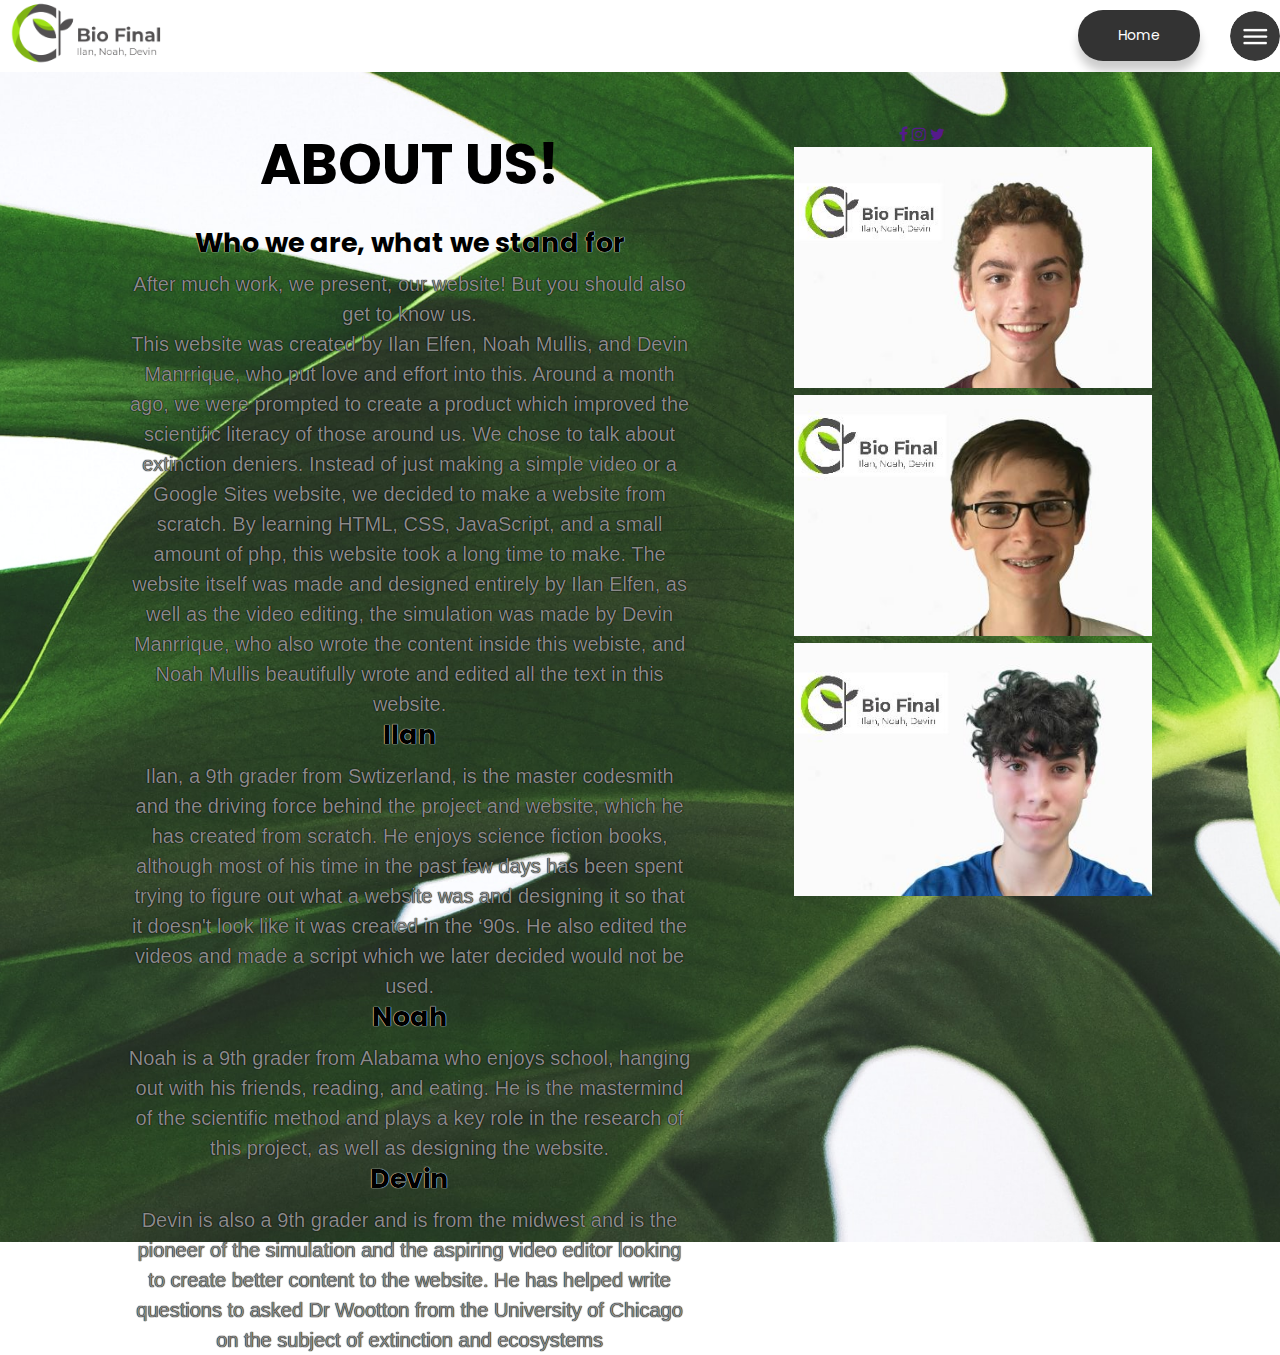
<file: about.html>
<!DOCTYPE html>
<html lang="en">
<head>
    <meta charset="UTF-8">
    <meta http-equiv="X-UA-Compatible" content="IE=edge">
    <meta name="viewport" content="width=device-width, initial-scale=1.0">
    <title>About Us!</title>
    <link rel="stylesheet" href="https://stackpath.bootstrapcdn.com/font-awesome/4.7.0/css/font-awesome.min.css">
    <link rel="stylesheet" href="./about.css">

</head>
<body>
    <nav>
        <div class="logo">
            <img src="./Images/Logo.png" alt="">
        </div>
    
        <a href="./index.html">
            <button type="button">Home</button>
        </a>
        <img src="./Images/menu.png" alt="" class="menu-icon">
    </nav>
    <div class="section">
        <div class="container">
            <div class="content-section">
                <div class="title">
                <h1>About Us!</h1></div>
            
            <div class="content">
                <h3>Who we are, what we stand for</h3>
                <p>After much work, we present, our website! But you should also get to know us. <br>
                This website was created by Ilan Elfen, Noah Mullis, and Devin Manrrique, who put love and effort into this. Around a month ago, we were prompted to create a product which improved the scientific literacy of those around us. We chose to talk about extinction deniers. Instead of just making a simple video or a Google Sites website, we decided to make a website from scratch. By learning HTML, CSS, JavaScript, and a small amount of php, this website took a long time to make. The website itself was made and designed entirely by Ilan Elfen, as well as the video editing, the simulation was made by Devin Manrrique, who also wrote the content inside this webiste, and Noah Mullis beautifully wrote and edited all the text in this website.
                </p> 
                <h3>Ilan</h3>
                <p>Ilan, a 9th grader from Swtizerland, is the master codesmith and the driving force behind the project and website, which he has created from scratch.
                He enjoys science fiction books, although most of his time in the past few days has been spent trying to figure out what
                a website was and designing it so that it doesn't look like it was created in the ‘90s. He also edited the videos and
                made a script which we later decided would not be used.</p>
                <h3>Noah</h3>
                <p>Noah is a 9th grader from Alabama who enjoys school, hanging out with his friends, reading, and eating. He is the
                mastermind of the scientific method and plays a key role in the research of this project, as well as designing the
                website.</p>
                <h3>Devin</h3>
                <p>Devin is also a 9th grader and is from the midwest and is the pioneer of the simulation and the aspiring video editor
                looking to create better content to the website. He has helped write questions to asked Dr Wootton from the University of Chicago on the subject of extinction and ecosystems</p>
                </div>
            </div>
            <div class="social">
                <a href = ""><i class = "fa fa-facebook-f"></i></a>
                <a href=""><i class="fa fa-instagram"></i></a>
                <a href=""><i class="fa fa-twitter"></i></a>
            </div>
                <div class = "image-section">
                    <img src="./Images/ilan picture.JPG" alt="">
                    <img src="./Images/noah picture.JPG" alt="">
                    <img src="./Images/me picture.JPG" alt="">
            </div>
        </div>
    </div>
</body>
</html>
</file>
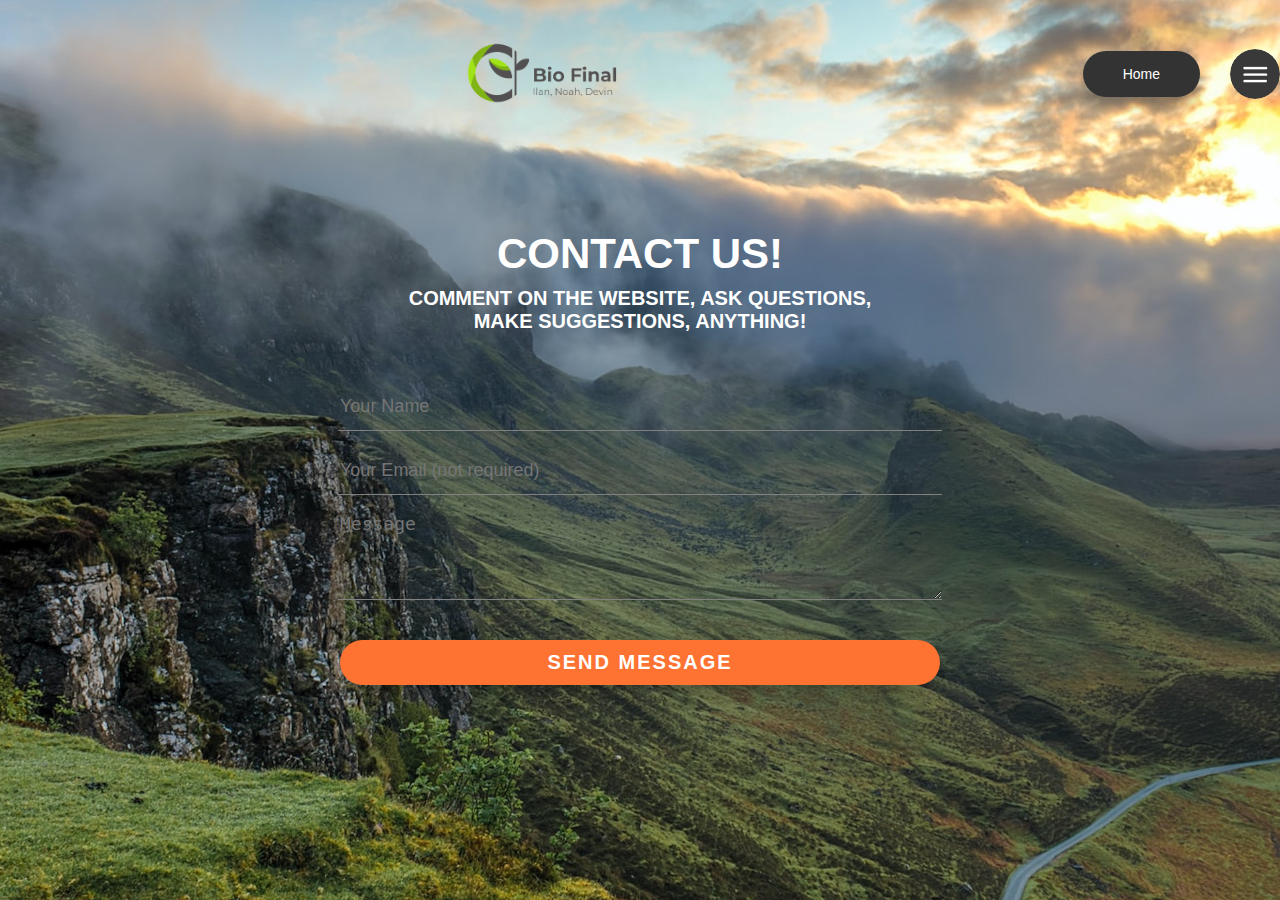
<file: contact.html>
<!DOCTYPE html>
<html lang="en">

<head>
    <meta charset="UTF-8">
    <meta name="viewport" content="width=device-width, initial-scale=1.0">
    <link rel="stylesheet" href="./contact.css">
    <title>Contact Us!</title>
        <link rel="icon" href="./Images/bubble.png">

</head>

<body>
    <div class="hero">
        <nav>
            <div class="logo">
                <img src="./Images/Logo.png" alt="">
            </div>
    
            <a href="./index.html">
                <button type="button">Home</button>
            </a>
            <img src="./Images/menu.png" alt="" class="menu-icon">
        </nav>
<div class="contact-title">
    <h1>Contact Us!</h1>
    <h2>Comment on the website, ask questions, <br>make suggestions, anything!</h2>
    </div>
</div>
    <div class="contact-form">
        <form id = "contact-form" methods = "post" action="./contact.php">
            <input name = "name" type = "text" class = "form-control" placeholder = "Your Name" required> <br>
            <input name="name" type="email" class="form-control" placeholder="Your Email (not required)" > <br>
            <textarea name="message" id="" class = "form-control" placeholder = "Message" rows="4" required></textarea> <br>

            <input type="submit" class = "form-control submit" value = "SEND MESSAGE">

            </div>
        </form>

    </div>
    <script>
    </script>
</body>

</html>
</file>
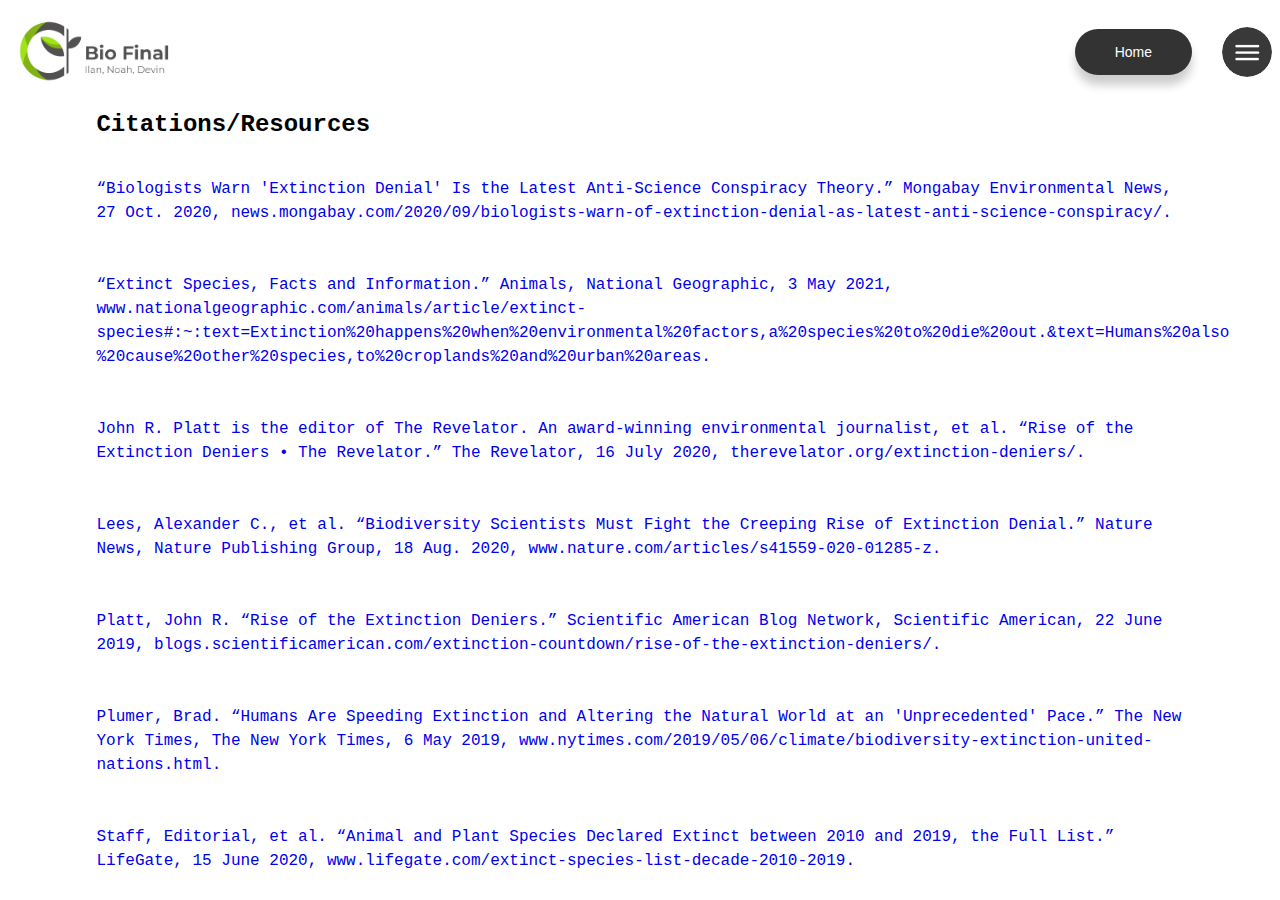
<file: resources.html>
<!DOCTYPE html>
<html lang="en">
<head>
    <meta charset="UTF-8">
    <meta http-equiv="X-UA-Compatible" content="IE=edge">
    <meta name="viewport" content="width=device-width, initial-scale=1.0">
    <link rel="stylesheet" href="./resources.css">
    <link rel="icon" href="./Images/bubble.png">

    <title>Resources</title>
</head>
<body>
    <nav>
        <div class="logo">
            <img src="./Images/Logo.png" alt="">
        </div>
    
        <a href="./index.html">
            <button type="button">Home</button>
        </a>
        <img src="./Images/menu.png" alt="" class="menu-icon">
    </nav>
    <h2>Citations/Resources</h2>

    <p> <br>
        <a target = "_blank" href = "https://news.mongabay.com/2020/09/biologists-warn-of-extinction-denial-as-latest-anti-science-conspiracy/
">“Biologists Warn 'Extinction Denial' Is the Latest Anti-Science Conspiracy Theory.” Mongabay Environmental News, 27 Oct.
        2020, news.mongabay.com/2020/09/biologists-warn-of-extinction-denial-as-latest-anti-science-conspiracy/.</a> <br><br><br>


        <a target = "_blank" href = "https://www.nationalgeographic.com/animals/article/extinct-species#:~:text=Extinction%20happens%20when%20environmental%20factors,a%20species%20to%20die%20out.&text=Humans%20also%20cause%20other%20species,to%20croplands%20and%20urban%20areas. 
">“Extinct Species, Facts and Information.” Animals, National Geographic, 3 May 2021,
        www.nationalgeographic.com/animals/article/extinct-species#:~:text=Extinction%20happens%20when%20environmental%20factors,a%20species%20to%20die%20out.&amp;text=Humans%20also %20cause%20other%20species,to%20croplands%20and%20urban%20areas.</a> <br><br><br>

        <a target = "_blank" href = "https://therevelator.org/extinction-deniers/
">John R. Platt is the editor of The Revelator. An award-winning environmental journalist, et al. “Rise of the Extinction
        Deniers • The Revelator.” The Revelator, 16 July 2020, therevelator.org/extinction-deniers/. </a><br><br><br>

        <a target = "_blank" href = "https://www.nature.com/articles/s41559-020-01285-z 
">Lees, Alexander C., et al. “Biodiversity Scientists Must Fight the Creeping Rise of Extinction Denial.” Nature News,
        Nature Publishing Group, 18 Aug. 2020, www.nature.com/articles/s41559-020-01285-z. </a><br><br><br>

        <a target = "_blank" href = "https://blogs.scientificamerican.com/extinction-countdown/rise-of-the-extinction-deniers/ 
">Platt, John R. “Rise of the Extinction Deniers.” Scientific American Blog Network, Scientific American, 22 June 2019,
        blogs.scientificamerican.com/extinction-countdown/rise-of-the-extinction-deniers/.</a> <br><br><br>

        <a target = "_blank" href = "https://www.nytimes.com/2019/05/06/climate/biodiversity-extinction-united-nations.html
">Plumer, Brad. “Humans Are Speeding Extinction and Altering the Natural World at an 'Unprecedented' Pace.” The New York
        Times, The New York Times, 6 May 2019, www.nytimes.com/2019/05/06/climate/biodiversity-extinction-united-nations.html. </a><br><br><br>

        <a target = "_blank" href = "https://www.lifegate.com/extinct-species-list-decade-2010-2019
">Staff, Editorial, et al. “Animal and Plant Species Declared Extinct between 2010 and 2019, the Full List.” LifeGate, 15
        June 2020, www.lifegate.com/extinct-species-list-decade-2010-2019.</a>
    </p>
</body>
</html>
</file>
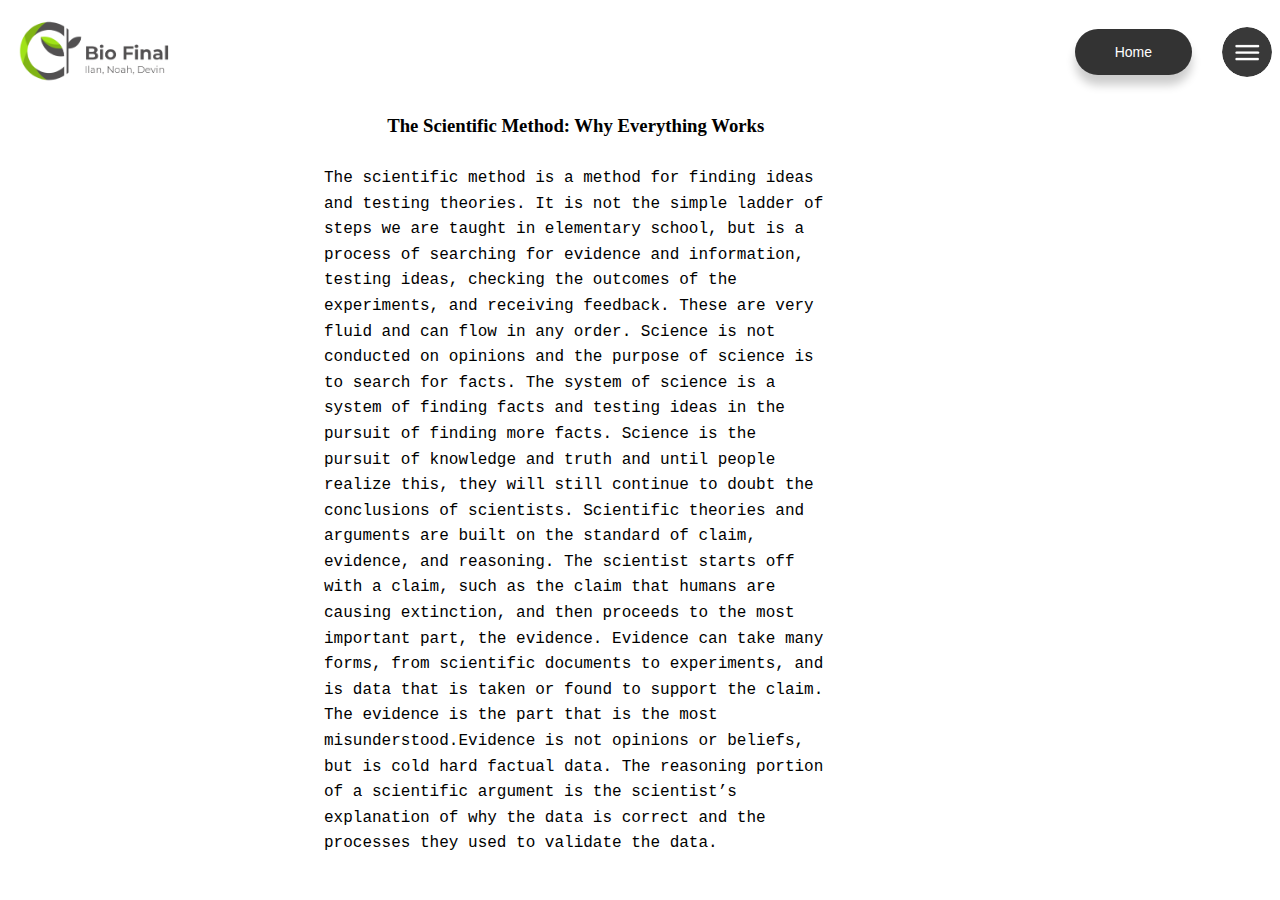
<file: science.html>
<!DOCTYPE html>
<html lang="en">
<head>
    <meta charset="UTF-8">
    <meta http-equiv="X-UA-Compatible" content="IE=edge">
    <meta name="viewport" content="width=device-width, initial-scale=1.0">
    <title>Document</title>
    <link rel="stylesheet" href="./science.css">
</head>
<body>
    <nav>
        <div class="logo">
            <img src="./Images/Logo.png" alt="">
        </div>
    
        <a href="./index.html">
            <button type="button">Home</button>
        </a>
        <img src="./Images/menu.png" alt="" class="menu-icon">
    </nav>
    <h3 style = "margin-left: 30%">The Scientific Method: Why Everything Works</h3>
    <p>
    The scientific method is a method for finding ideas and testing theories. It is not the simple ladder of steps we are
    taught in elementary school, but is a process of searching for evidence and information, testing ideas, checking the
    outcomes of the experiments, and receiving feedback. These are very fluid and can flow in any order. Science is not
    conducted on opinions and the purpose of science is to search for facts. The system of science is a system of finding
    facts and testing ideas in the pursuit of finding more facts. Science is the pursuit of knowledge and truth and until
    people realize this, they will still continue to doubt the conclusions of scientists. Scientific theories and arguments
    are built on the standard of claim, evidence, and reasoning. The scientist starts off with a claim, such as the claim
    that humans are causing extinction, and then proceeds to the most important part, the evidence. Evidence can take many
    forms, from scientific documents to experiments, and is data that is taken or found to support the claim. The evidence
    is the part that is the most misunderstood.Evidence is not opinions or beliefs, but is cold hard factual data. The
    reasoning portion of a scientific argument is the scientist’s explanation of why the data is correct and the processes
    they used to validate the data.</p>
</body>
</html>
</file>
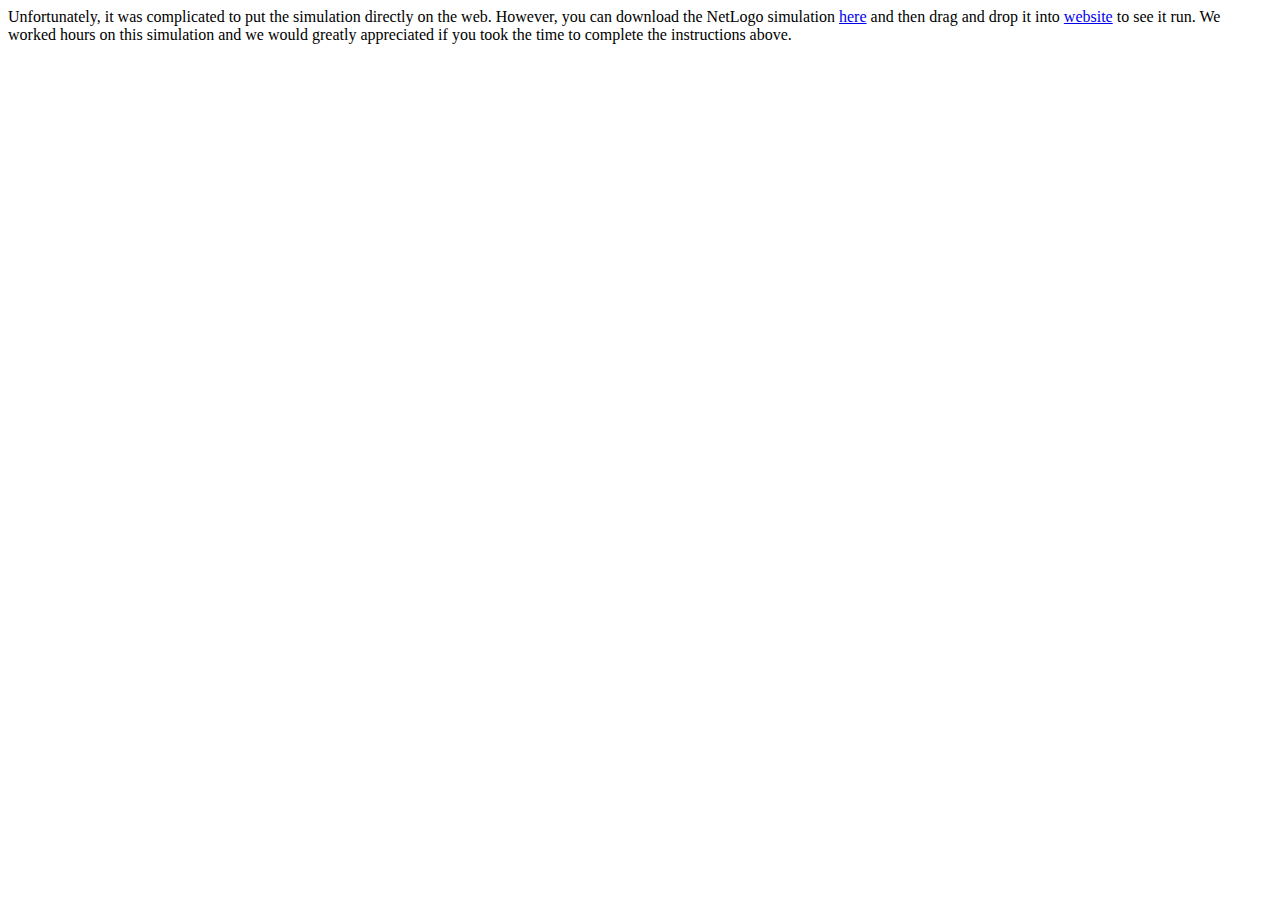
<file: simulation.html>
<!DOCTYPE html>
<html lang="en">
<head>
    <meta charset="UTF-8">
    <meta http-equiv="X-UA-Compatible" content="IE=edge">
    <meta name="viewport" content="width=, initial-scale=1.0">
    <title>Simulation</title>
</head>
<body>
    Unfortunately, it was complicated to put the simulation directly on the web. However, you can download the NetLogo simulation <a target = "_blank" href = "https://drive.google.com/file/d/10hcRoEeTPTNCmCYnyaIjkb18tWjx3Fk0/view?usp=sharing">here</a> and then drag and drop it into <a target = "_blank" href = "http://www.netlogoweb.org/launch#Load"> website</a> to see it run.
    We worked hours on this simulation and we would greatly appreciated if you took the time to complete the instructions above.
</body>
</html>
</file>
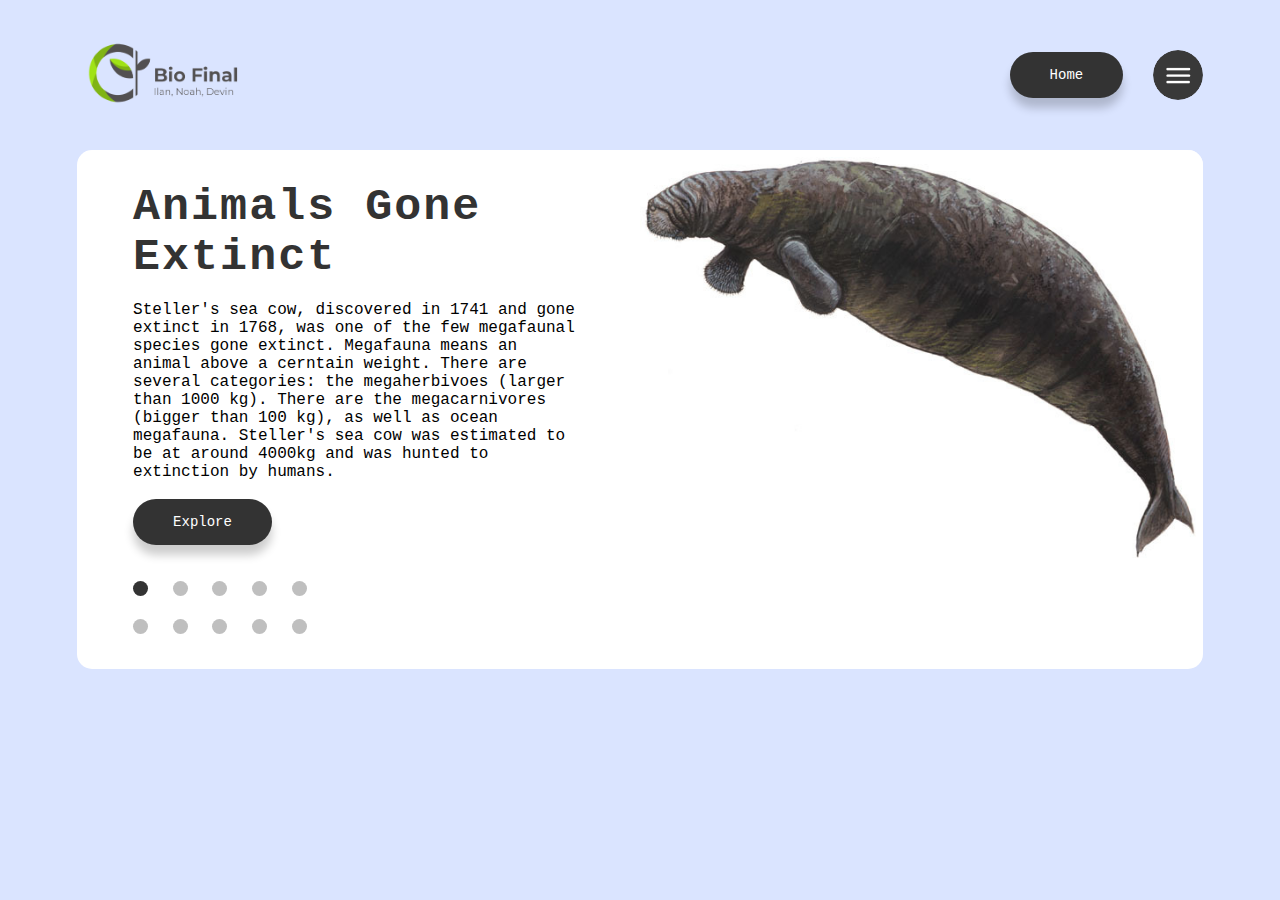
<file: test.html>
<!DOCTYPE html>
<html lang="en">
<head>
    <meta charset="UTF-8">
    <meta http-equiv="X-UA-Compatible" content="IE=edge">
    <meta name="viewport" content="width=device-width, initial-scale=1.0">
    <link rel="stylesheet" href="./test.css">
    <link rel="icon" href="./Images/bubble.png">
    <title>Animals Gone Extinct</title>
</head>
<body>
    
    <div class="hero">
        <nav>
            <div class="logo">
                <img src="./Images/Logo.png" alt="">
            </div>
                
            <a href = "./index.html">
                <button type="button">Home</button>
            </a>
                <img src="./Images/menu.png" alt="" class="menu-icon">
        </nav>
        <div class="row">
            <div class="col-1">
                <h1>Animals Gone Extinct</h1> <br>
                <label id = "text">
                    Steller's sea cow, discovered in 1741 and gone extinct in 1768, was one of the few megafaunal species gone extinct. Megafauna means an animal above a cerntain weight. There are several categories: the megaherbivoes (larger than 1000 kg). There are the megacarnivores (bigger than 100 kg), as well as ocean megafauna. Steller's sea cow was estimated to be at around 4000kg and was hunted to extinction by humans.
                </label> <br><br>
                <a target = "_blank" href = "https://en.wikipedia.org/wiki/List_of_recently_extinct_mammals"><button type = "button">Explore</button></a> <br> <br> <br><br><br><br>
                <div class="black">
                <ul class = "images">
                    <li class = "btn active"></li>
                    <li class="btn"></li>
                    <li class="btn"></li>
                    <li class="btn"></li>
                    <li class="btn"></li>
                    <br> <br>
                    <li class = "btn"></li>
                    <li class="btn"></li>
                    <li class="btn"></li>
                    <li class="btn"></li>
                    <li class="btn"></li>
                </ul>
                </div>
            </div>
            <div class="col-2">
                <img src="./Images/Seacow.jpeg" alt="" id = "banner">
            </div>
        </div>
    </div>


<script>
    var text = document.getElementById("text");
    var btn = document.getElementsByClassName("btn");
    var banner = document.getElementById("banner");
    btn[0].onclick = function(){
        banner.src = "./Images/Seacow.jpeg"

        animation();
        text.innerHTML = "Steller's sea cow, discovered in 1741 and gone extinct in 1768, was one of the few megafaunal species gone extinct. Megafauna means an animal above a cerntain weight. There are several categories: the megaherbivoes (larger than 1000 kg). There are the megacarnivores (bigger than 100 kg), as well as ocean megafauna. Steller's sea cow was estimated to be at around 4000kg."
    }
    btn[1].onclick = function () {
        banner.src = "./Images/ElephantBird.jpeg"
        animation();
        this.classList.add("active");
        text.innerHTML = "The Elephant Bird was one of several giant flightless birds that went extinct. This was the largest bird that ever lived, measuring at around 3 meters tall and wieghing 450 kg. Elephant birds were native to Madagascar well after the land was occupied by humans. The longest surviving elephant bird species, survived until roughly 1560-1300 years ago. This species went extinct due to a combination of climate and vegetation changes, as well as habitat loss and deforestation due to humans. They were also commonly hunted by humans, leading to their extinction."
    }
    btn[2].onclick = function () {
        banner.src = "./Images/DeadCow.jpeg"
        animation();
        this.classList.add("active");
        text.innerHTML = "Aurochs, or auroch, is an extinct species of wild ox, from which modern cattle probably descended. They were native of Europe, North America, and some parts of Asia. They were able to survive in central Poland until 1627, but their large height – a shoulder height of 1.8 meters – and large amount of meat led them to their extinction by overhunting."

    }
    btn[3].onclick = function () {
            banner.src = "./Images/Dodo.jpeg"
        animation();
        this.classList.add("active");
        text.innerHTML = "The Dodo was a flightless bird of the island in the Indian Ocean - Mauritius. The birds were first seen in 1507 by Portuguese sailors, and some 170 years later, in 1681, the Dodo was found extinct by overhunting. This flightless bird was slightly bigger than a Turkey - weighing 23 kg - was the perfect hunting bird for humans. The Dodo is the most well-known example of human-induced extinction."

        }
    btn[4].onclick = function () {
            banner.src = "./Images/Parakeet.jpeg"
            animation();
            this.classList.add("active");
            text.innerHTML = "The Carolina Parakeet was America's only native parrot. Almost exactly 100 years ago, the last captive Carolina Parakeet died at the Cincinnati Zoo (where they also kept the last captive Passenger Pigeon, who had died four years earlier). Scientists have recently analyzed this specie's genome and concluded that the bird's rapid decline whose that human interference drove their extinction. Scientists take considerate interest in this species because it is one of 'the top candidates for de-extinction' (Britannica). This means that there would be a process in which DNA is taken from the specimens and used to 'recreate' the extinct species."

            }
    btn[5].onclick = function () {
            banner.src = "./Images/Pigeon.jpeg"
            animation();
            this.classList.add("active");
            text.innerHTML = "Passenger Pigeons were migratory birds that lived in North America. During the 1800s, billions of these inhabited eastern North America. However, they were killed by the millions to later be sold off in markets. The people ate these pigeons in large amounts, but they were also killed because they were believed to pose a threat to agriculture. By the 1870s, the decrease in this bird population was already dramatic. It was later classified as extinct on September 1st, 1914, when the last individual in captivity at the Cincinnati zoo died."

            }
    btn[6].onclick = function () {
            banner.src = "./Images/Auk.jpeg"
            animation();
            this.classList.add("active");
            text.innerHTML = "The Great Auk, also called the garefowl was a flightless seabird native to the rocky islands off North Atlantic coasts (St. Kilda, the Faroe Islands, Iceland, etc.). The body of the Great uk was approximately 75 cm long but utterly defenseless. These birds were hunted for food and bait, particularly during the early 1800s. The last known specimens were killed in June 1844 at Eldey island, Iceland. About 80 great auks and the same amount of their eggs are preserved in museums."

        }
    btn[7].onclick = function () {
                banner.src = "./Images/Mammoth.jpeg"
                animation();
                this.classList.add("active");
                text.innerHTML = "The Mammoth is a large member of the Elephant family alive in every continent but Australia and South America during the Holocene period (during the last 11,700 years of Earth's history). It is estimated that mammoths went extinct around 10,000 years ago due to overhunting, but small populations of woolly mammoths may have survived in North America until between 10,500 and 7,600 years ago. Mammoths are thought to be huge behemoths, but most mammoths were about as large as modern elephants. The North American imperial mammoth had a shoulder height of 4 metres."

        }
    btn[8].onclick = function () {
            banner.src = "./Images/Tasmanian.jpeg"
            animation();
            this.classList.add("active");
            text.innerHTML = "The Tasmanian Tiger, also called the marsupial wolf is the largest carnivorous marsupial species of recent times. The last captive animal died in 1936. They were 100 to 130 cm long, including its 50 cm to 65 cm tail. In 2009 an international team of geneticists announced that they had successfully sequenced the genome of the Tasmanian Tiger, which started debate on cloning this marsupial."

        }
    btn[9].onclick = function () {
            banner.src = "./Images/Rhino.jpeg"
            animation();
            this.classList.add("active");
            text.innerHTML = "The western black rhinoceros originally from Angola and eastern Africa. They were abundant in the 1900s. The western black rhinoceros was heavily hunted in the beginning of the 20th century, but the population rose in the 1930s after preservation actions were taken. As protection efforts declined over the years, so did the number of western black rhinos. The western black rhino (northern white rhinos) have recently become extinct in the wild."

        }

    function animation(){
        banner.classList.add("zoom");
        setTimeout(function () {
            banner.classList.remove("zoom");
            this.classList.add("active");


        }, 500)
        for(b of btn){
            b.classList.remove("active");
        }
    }
</script>

</body>
</html>
</file>
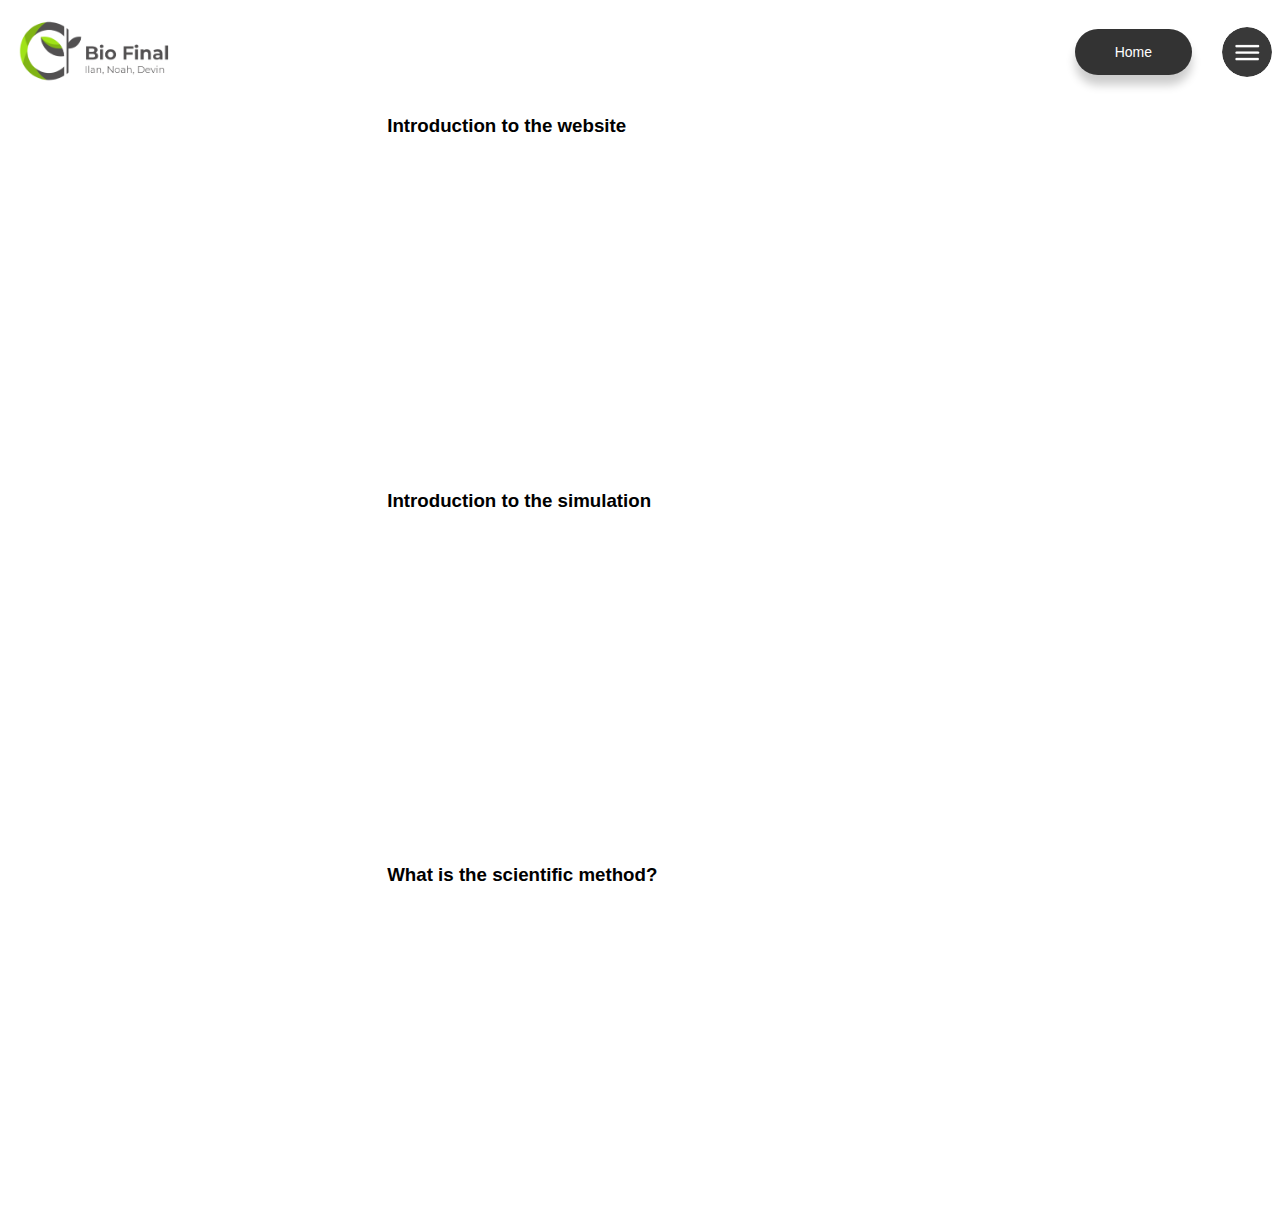
<file: video.html>
<!DOCTYPE html>
<html lang="en">
<head>
    <meta charset="UTF-8">
    <meta http-equiv="X-UA-Compatible" content="IE=edge">
    <meta name="viewport" content="width=device-width, initial-scale=1.0">
    <link rel="stylesheet" href="./video.css">
    <title>Document</title>
</head>
<body>
    <nav>
        <div class="logo">
            <img src="./Images/Logo.png" alt="">
        </div>
    
        <a href="./index.html">
            <button type="button">Home</button>
        </a>
        <img src="./Images/menu.png" alt="" class="menu-icon">
    </nav>
    <div class="vids">    <h3>Introduction to the website</h3>

    <iframe width="560" height="315" src="https://www.youtube.com/embed/fNtkufetq6Q?controls=0" title="YouTube video player" frameborder="0" allow="accelerometer; autoplay; clipboard-write; encrypted-media; gyroscope; picture-in-picture" allowfullscreen></iframe>
    <h3>Introduction to the simulation</h3>
        <iframe width="560" height="315" src="https://www.youtube.com/embed/4E_YEjqbt9Q?controls=0" title="YouTube video player"
            frameborder="0" allow="accelerometer; autoplay; clipboard-write; encrypted-media; gyroscope; picture-in-picture"
            allowfullscreen></iframe>

    <h3>What is the scientific method?</h3>
        <iframe width="560" height="315" src="https://www.youtube.com/embed/ZeWlCbyBa2o?controls=0" title="YouTube video player"
            frameborder="0" allow="accelerometer; autoplay; clipboard-write; encrypted-media; gyroscope; picture-in-picture"
            allowfullscreen></iframe></div>

</body>
</html>
</file>
<file: about.css>
@import url("https://fonts.googleapis.com/css2?family=Poppins:wght@200;300;400&display=swap");

* {
  margin: 0;
  padding: 0;
  box-sizing: border-box;
  font-family: "Poppins", sans-serif;
}
nav {
  width: 100%;
  padding: 0;
  display: flex;
  align-items: center;
}
.logo {
  flex: 1;
}

.logo img {
  width: 170px;
  cursor: pointer;
}
.content {
  line-height: 200%;
}
button {
  padding: 15px 40px;
  border: 0;
  outline: none;
  border-radius: 25px;
  background: #333;
  color: #fff;
  font-size: 14px;
  cursor: pointer;
  box-shadow: 0 10px 10px rgba(0, 0, 0, 0.2);
}
.menu-icon {
  width: 50px;
  margin-left: 30px;
  border-radius: 50%;
  box-shadow: 0 5px 10px rbga(0, 0, 0, 0.2);
  cursor: pointer;
}
h3 {
  font-size: 27px;
  color: black;
  text-shadow: 0 0 1px white, 0 0 1px white;
}
.section {
  width: 100%;
  height: 130vh;
  background-color: #ddd;
  margin: 0;
  padding: 0;
  background-image: url(./Images/plantabout.jpg);
  text-align: center;
  background-size: 250vh;
  background-position: center;
  font-family: sans-serif;
}
.container {
  width: 80%;
  display: block;
  margin: auto;
  padding-top: 50px;
}

.content-section {
  float: left;
  width: 55%;
}

.image-section {
  float: right;
  width: 35%;
}
.image-section img {
  width: 100%;
  height: auto;
}
.content-section .title {
  text-transform: uppercase;
  font-size: 28px;
}
.content-section .content {
  margin-top: 20px;
  color: rgb(138, 138, 138);
  text-shadow: 0 0 1px black, 0 0 1px black;
}
.content-section .content p {
  margin-top: 10px;
  font-family: sans-serif;
  font-size: 20px;
  line-height: 1.5;
}

.content {
  font-family: "Open";
  color: black;
}
</file>
<file: contact.css>
body {
  margin: 0;
  padding: 0;
  background-image: url(./Images/mountain1.jpg);
  text-align: center;
  background-size: 250vh;
  background-position: center;
  font-family: sans-serif;
}

nav {
  width: 100%;
  padding: 40px 0;
  display: flex;
  align-items: center;
}
.logo {
  flex: 1;
}

.logo img {
  width: 170px;
  cursor: pointer;
}

button {
  padding: 15px 40px;
  border: 0;
  outline: none;
  border-radius: 25px;
  background: #333;
  color: #fff;
  font-size: 14px;
  cursor: pointer;
  box-shadow: 0 10px 10px rgba(0, 0, 0, 0.2);
}
.menu-icon {
  width: 50px;
  margin-left: 30px;
  border-radius: 50%;
  box-shadow: 0 5px 10px rbga(0, 0, 0, 0.2);
  cursor: pointer;
}
.contact-title {
  margin-top: 100px;
  color: #fff;
  text-transform: uppercase;
  transition: all 4s ease-in-out;
}

.contact-title h1 {
  font-size: 42px;
  line-height: 10px;
}
.contact-title h2 {
  font-size: 20px;
}

form {
  margin-top: 50px;
  transition: all 4s ease-in-out;
}
.form-control {
  width: 600px;
  background: transparent;
  border: none;
  outline: none;
  border-bottom: 1px solid gray;
  color: #fff;
  font-size: 18px;
  margin-bottom: 16px;
}

input {
  height: 45px;
}

form .submit {
  background: #ff7332;
  border-color: transparent;
  color: #fff;
  font-size: 20px;
  font-weight: bold;
  letter-spacing: 2px;
  margin-top: 20px;
  border: none;
  border-radius: 40px;
  text-align: center;
  box-shadow: 0 6px 20px -5px rgba(0, 0, 0, 0.4);
  position: relative;
  overflow: hidden;
  cursor: pointer;
}
form .submit:hover {
  background-color: #ff5e00;
  cursor: pointer;
}
</file>
<file: resources.css>
p,
h2 {
  margin: 10px 7% 5px 7%;
  font-family: "Courier New", Courier, monospace;
  line-height: 1.5;
}

a {
  text-decoration: none;
}
nav {
  width: 100%;
  padding: 10px 0;
  display: flex;
  align-items: center;
}
.logo {
  flex: 1;
}

.logo img {
  width: 170px;
  cursor: pointer;
}

button {
  padding: 15px 40px;
  border: 0;
  outline: none;
  border-radius: 25px;
  background: #333;
  color: #fff;
  font-size: 14px;
  cursor: pointer;
  box-shadow: 0 10px 10px rgba(0, 0, 0, 0.2);
}
.menu-icon {
  width: 50px;
  margin-left: 30px;
  border-radius: 50%;
  box-shadow: 0 5px 10px rbga(0, 0, 0, 0.2);
  cursor: pointer;
}
</file>
<file: science.css>
p {
  font-family: "Courier New", Courier, monospace;
  color: black;
  line-height: 1.6rem;
  padding-top: 10px;
  padding-left: 25%;
  padding-right: 35%;
}

nav {
  width: 100%;
  padding: 10px 0;
  display: flex;
  align-items: center;
}
.logo {
  flex: 1;
}

.logo img {
  width: 170px;
  cursor: pointer;
}

button {
  padding: 15px 40px;
  border: 0;
  outline: none;
  border-radius: 25px;
  background: #333;
  color: #fff;
  font-size: 14px;
  cursor: pointer;
  box-shadow: 0 10px 10px rgba(0, 0, 0, 0.2);
}
.menu-icon {
  width: 50px;
  margin-left: 30px;
  border-radius: 50%;
  box-shadow: 0 5px 10px rbga(0, 0, 0, 0.2);
  cursor: pointer;
}
</file>
<file: test.css>
* {
  margin: 0;
  padding: 0;
  font-family: "Courier New", Courier, monospace;
  box-sizing: border-box;
}

.hero {
  width: 100%;
  min-height: 100vh;
  background: #dae4ff;
  padding-left: 6%;
  padding-right: 6%;
}

nav {
  width: 100%;
  padding: 40px 0;
  display: flex;
  align-items: center;
}
.logo {
  flex: 1;
}

.logo img {
  width: 170px;
  cursor: pointer;
}

button {
  padding: 15px 40px;
  border: 0;
  outline: none;
  border-radius: 25px;
  background: #333;
  color: #fff;
  font-size: 14px;
  cursor: pointer;
  box-shadow: 0 10px 10px rgba(0, 0, 0, 0.2);
}
.menu-icon {
  width: 50px;
  margin-left: 30px;
  border-radius: 50%;
  box-shadow: 0 5px 10px rbga(0, 0, 0, 0.2);
  cursor: pointer;
}
.row {
  display: flex;
  width: 100%;
  background: #fff;
  border-radius: 15px;
  overflow: hidden;
}
.col-1,
.col-2 {
  flex-basis: 50%;
  overflow: hidden;
}
.col-2 img {
  width: 100%;
}

.col-1 {
  padding: 3% 5%;
  position: relative;
}
.col-1 h1 {
  font-size: 45px;
  line-height: 50px;
  letter-spacing: 2px;
  color: #333;
}

.col-1 p {
  color: #777;
  line-height: 22px;
  margin: 15px 0 30px;
}
.images {
  position: absolute;
  bottom: 30px;
}
.images li {
  list-style: none;
  width: 15px;
  height: 15px;
  display: inline-block;
  background: #bfbfbf;
  border-radius: 50%;
  margin-right: 15px;
  cursor: pointer;
}

.images .active {
  background: #333;
}

.zoom {
  animation: zoomout 0.5s linear 1;
}

@keyframes zoomout {
  0% {
    transform: scale(1.2);
  }
  100% {
    transform: scale(1);
  }
}

.seeMore {
  margin-left: 200px;
}
</file>
<file: video.css>
.vids {
  display: grid;
  align-items: center;
  margin-left: 30%;
  font-family: -apple-system, BlinkMacSystemFont, "Segoe UI", Roboto, Oxygen,
    Ubuntu, Cantarell, "Open Sans", "Helvetica Neue", sans-serif;
}

nav {
  width: 100%;
  padding: 10px 0;
  display: flex;
  align-items: center;
}
.logo {
  flex: 1;
}

.logo img {
  width: 170px;
  cursor: pointer;
}

button {
  padding: 15px 40px;
  border: 0;
  outline: none;
  border-radius: 25px;
  background: #333;
  color: #fff;
  font-size: 14px;
  cursor: pointer;
  box-shadow: 0 10px 10px rgba(0, 0, 0, 0.2);
}
.menu-icon {
  width: 50px;
  margin-left: 30px;
  border-radius: 50%;
  box-shadow: 0 5px 10px rbga(0, 0, 0, 0.2);
  cursor: pointer;
}
</file>
